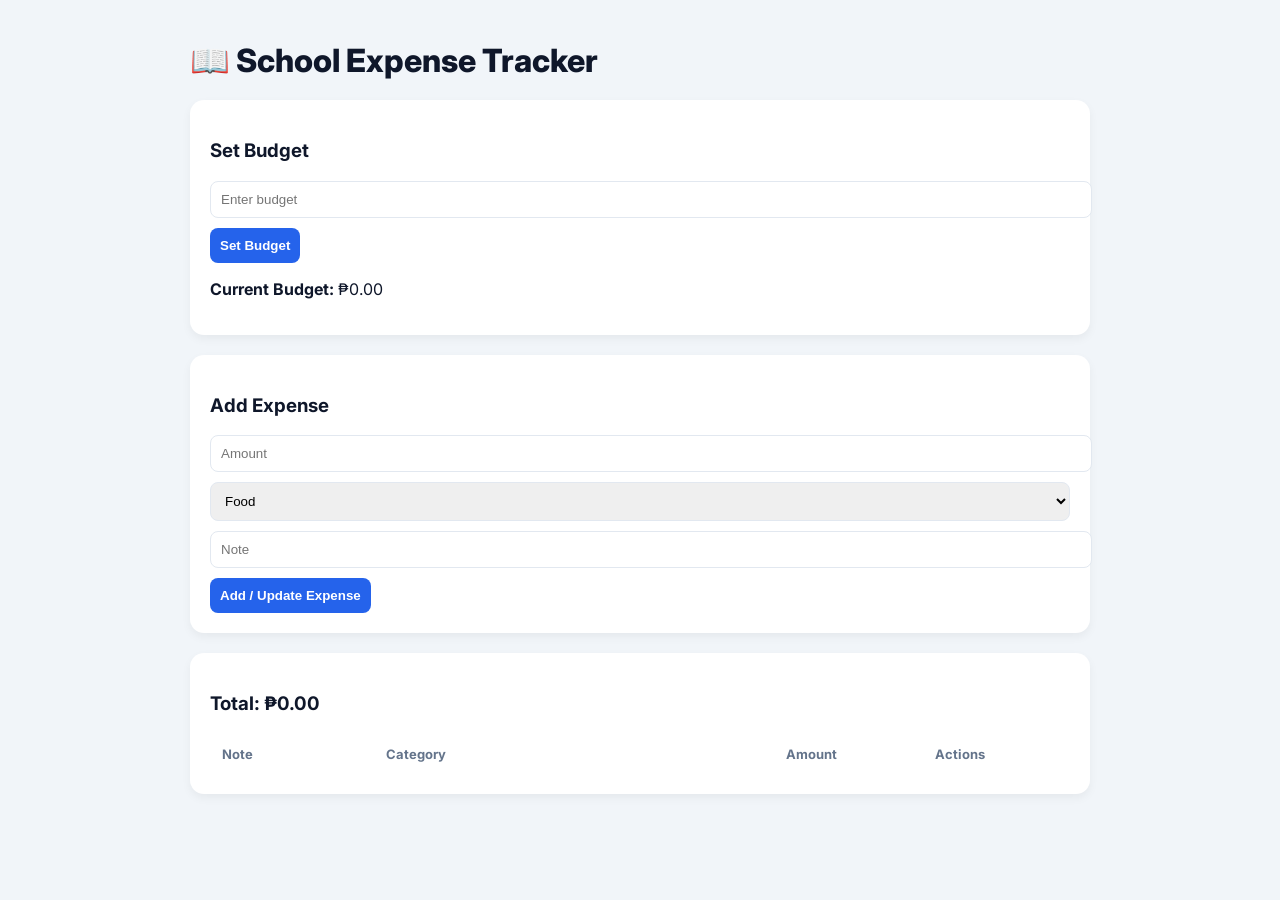
<file: docs/index.html>
<!DOCTYPE html>
<html lang="en">
<head>
<meta charset="UTF-8">
<meta name="viewport" content="width=device-width, initial-scale=1.0">
<title>School Expense Tracker</title>

<!-- 🔥 Clean Font -->
<link href="https://fonts.googleapis.com/css2?family=Inter:wght@400;600;800&display=swap" rel="stylesheet">

<style>
body {
    font-family: 'Inter', sans-serif;
    background: #f1f5f9;
    padding: 20px;
    max-width: 900px;
    margin: auto;
    color: #0f172a;
}

h1 {
    font-weight: 800;
    margin-bottom: 20px;
}

.card {
    background: white;
    padding: 20px;
    border-radius: 14px;
    margin-bottom: 20px;
    box-shadow: 0 4px 10px rgba(0,0,0,0.05);
}

input, select {
    width: 100%;
    padding: 10px;
    margin-bottom: 10px;
    border-radius: 8px;
    border: 1px solid #e2e8f0;
}

button {
    padding: 10px;
    border: none;
    background: #2563eb;
    color: white;
    cursor: pointer;
    border-radius: 8px;
    font-weight: 600;
}

button:hover {
    background: #1d4ed8;
}

.edit-btn {
    background: #f59e0b;
    margin-right: 5px;
}

.del-btn {
    background: #ef4444;
}

#statusBar {
    display: none;
    background: #ef4444;
    color: white;
    padding: 10px;
    text-align: center;
    border-radius: 8px;
    margin-bottom: 10px;
}

/* 🔥 TABLE FIX */
table {
    width: 100%;
    border-collapse: collapse;
}

th {
    text-align: left;
    padding: 12px;
    font-size: 13px;
    color: #64748b;
}

td {
    padding: 14px 12px;
    border-bottom: 1px solid #e5e7eb;
}

.amount {
    text-align: right;
    font-weight: 700;
}

.actions {
    text-align: center;
}
</style>
</head>

<body>

<div id="statusBar"></div>

<h1>📖 School Expense Tracker</h1>

<div class="card">
    <h3>Set Budget</h3>
    <input type="number" id="budgetInput" placeholder="Enter budget">
    <button onclick="setBudget()">Set Budget</button>
    <p><strong>Current Budget:</strong> ₱<span id="budgetDisplay">0.00</span></p>
</div>

<div class="card">
    <h3>Add Expense</h3>

    <input type="number" id="amount" placeholder="Amount">

    <select id="category">
        <option>Food</option>
        <option>Transport</option>
        <option>Supplies</option>
        <option>Other</option>
    </select>

    <input type="text" id="note" placeholder="Note">

    <button onclick="addExpense()">Add / Update Expense</button>
</div>

<div class="card">
    <h3>Total: ₱<span id="total">0.00</span></h3>

    <table>
        <thead>
            <tr>
                <th>Note</th>
                <th>Category</th>
                <th class="amount">Amount</th>
                <th class="actions">Actions</th>
            </tr>
        </thead>
        <tbody id="list"></tbody>
    </table>
</div>

<script>
let expenses = JSON.parse(localStorage.getItem("expenses")) || [];
let budget = Number(localStorage.getItem("budget")) || 0;
let editIndex = -1;

function showError(msg) {
    let bar = document.getElementById("statusBar");
    bar.innerText = msg;
    bar.style.display = "block";
    setTimeout(() => bar.style.display = "none", 2000);
}

function render() {
    let list = document.getElementById("list");
    list.innerHTML = "";

    let total = 0;

    expenses.forEach((e, i) => {
        total += Number(e.amount);

        list.innerHTML += `
        <tr>
            <td>${e.note}</td>
            <td>${e.category}</td>
            <td class="amount">₱${Number(e.amount).toFixed(2)}</td>
            <td class="actions">
                <button class="edit-btn" onclick="editExpense(${i})">Edit</button>
                <button class="del-btn" onclick="deleteExpense(${i})">Delete</button>
            </td>
        </tr>
        `;
    });

    document.getElementById("total").innerText = total.toFixed(2);
    document.getElementById("budgetDisplay").innerText = budget.toFixed(2);

    if (budget > 0 && total > budget) {
        showError("⚠ Budget exceeded!");
    }
}

function addExpense() {
    let raw = document.getElementById("amount").value;
    let cat = document.getElementById("category").value;
    let note = document.getElementById("note").value || "No note";

    if (!raw || raw <= 0) {
        showError("Enter valid amount!");
        return;
    }

    let amt = parseFloat(raw).toFixed(2);

    if (editIndex === -1) {
        expenses.push({ amount: amt, category: cat, note: note });
    } else {
        expenses[editIndex] = { amount: amt, category: cat, note: note };
        editIndex = -1;
    }

    localStorage.setItem("expenses", JSON.stringify(expenses));

    document.getElementById("amount").value = "";
    document.getElementById("note").value = "";

    render();
}

function editExpense(index) {
    let e = expenses[index];

    document.getElementById("amount").value = e.amount;
    document.getElementById("category").value = e.category;
    document.getElementById("note").value = e.note;

    editIndex = index;
}

function deleteExpense(index) {
    expenses.splice(index, 1);
    localStorage.setItem("expenses", JSON.stringify(expenses));
    render();
}

function setBudget() {
    let val = document.getElementById("budgetInput").value;

    if (!val || val <= 0) {
        showError("Enter valid budget!");
        return;
    }

    budget = Number(parseFloat(val).toFixed(2));
    localStorage.setItem("budget", budget);

    document.getElementById("budgetInput").value = "";

    render();
}

render();
</script>

</body>
</html>
</file>
